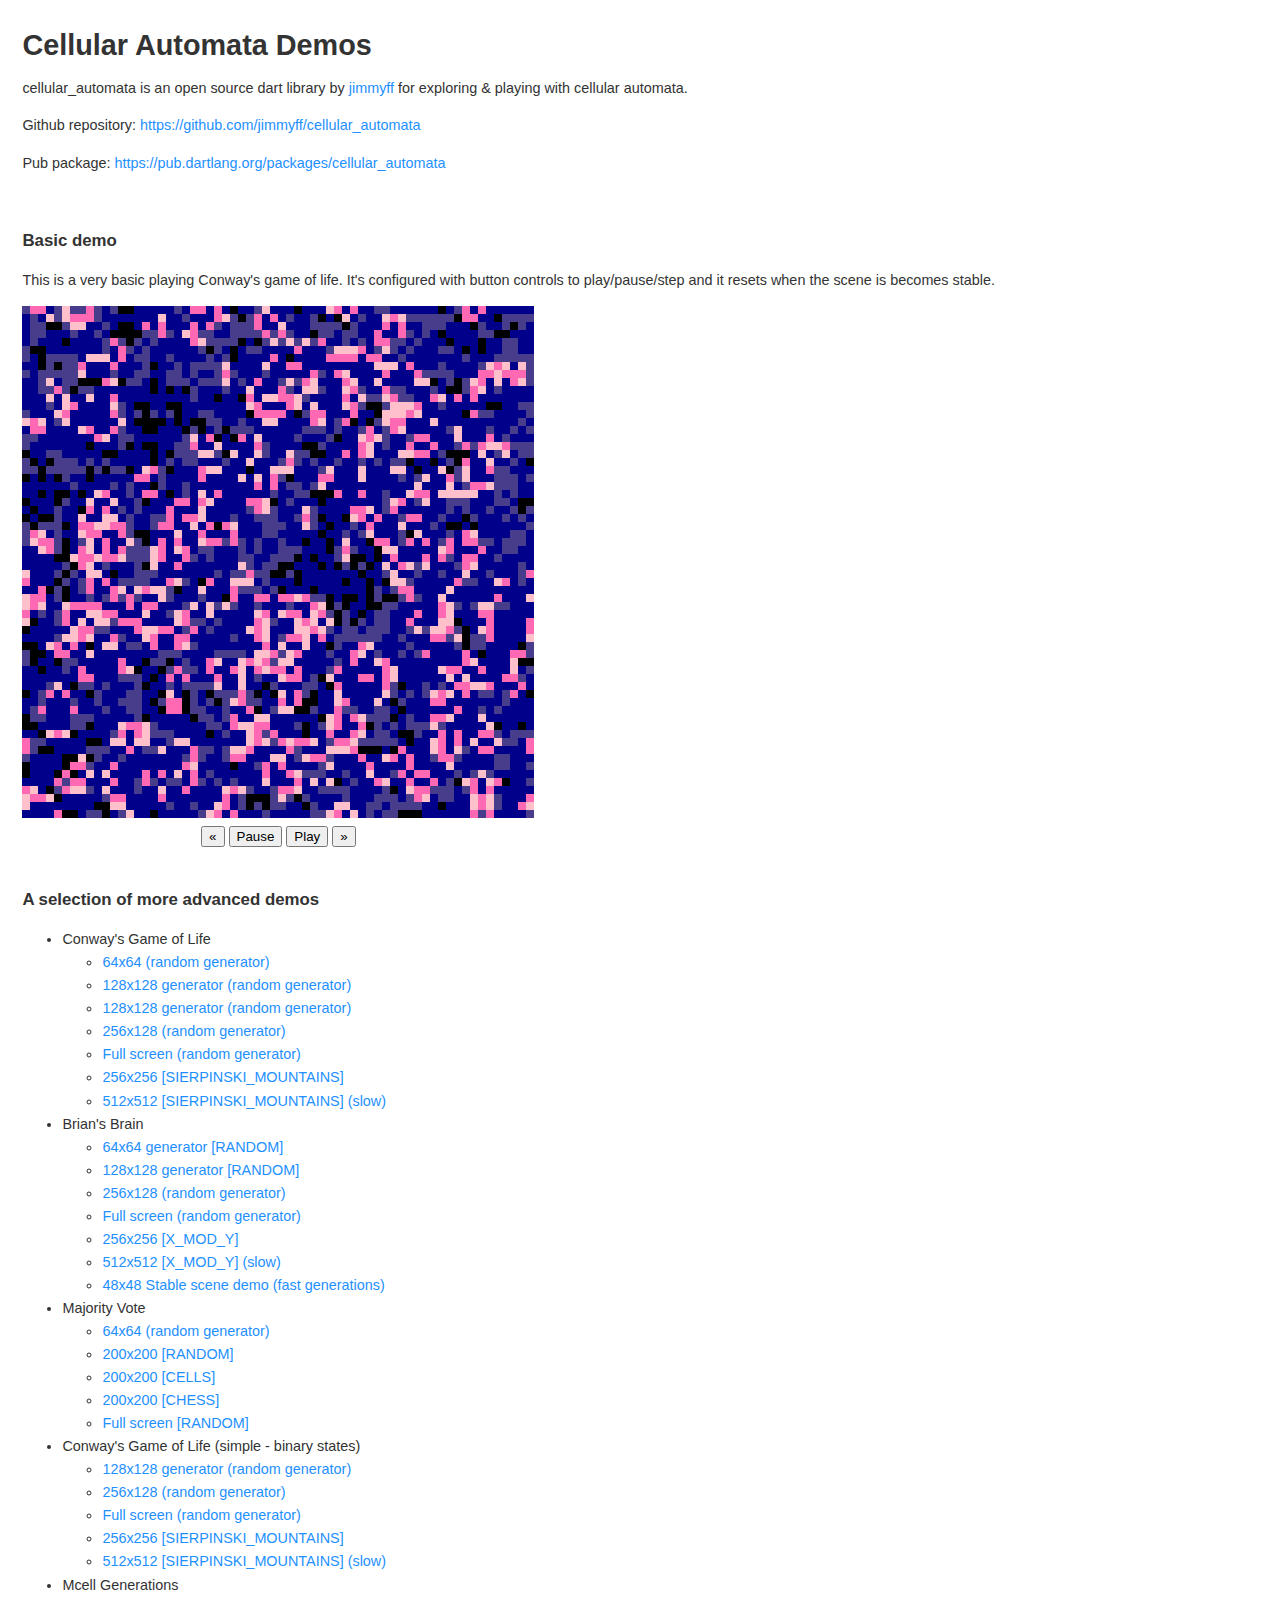
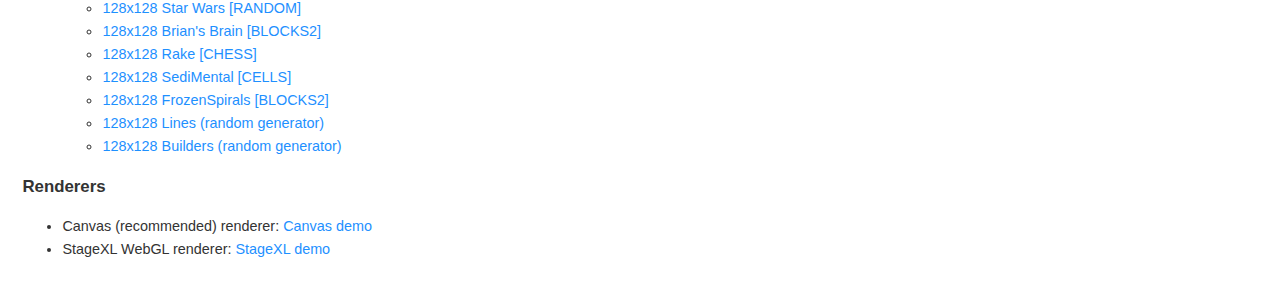
<file: index.html>
<!DOCTYPE html><!--
  Copyright (c) 2017, jimmyff. All rights reserved. Use of this source code
  is governed by a BSD-style license that can be found in the LICENSE file.
--><html><head>
    <meta charset="utf-8">
    <meta http-equiv="X-UA-Compatible" content="IE=edge">
    <meta name="viewport" content="width=device-width, initial-scale=1.0">
    <script defer="" src="simple_example.dart.js"></script>
    
    <title>Cellular Automaton web examples</title>
    <link rel="stylesheet" href="styles.css">
</head>

<body>
    <h1>Cellular Automata Demos</h1>
    <p>cellular_automata is an open source dart library by <a href="https://github.com/jimmyff">jimmyff</a> for exploring &amp; playing with cellular automata.</p>
    <p>Github repository: <a href="https://github.com/jimmyff/cellular_automata">https://github.com/jimmyff/cellular_automata</a></p>
    <p>Pub package: <a href="https://pub.dartlang.org/packages/cellular_automata">https://pub.dartlang.org/packages/cellular_automata</a></p>
    <br>
    <h3>Basic demo</h3>
    <p>This is a very basic playing Conway's game of life. It's configured with button controls to play/pause/step and it resets when the scene is becomes stable.</p>
    <canvas id="canvas" width="512" height="512"></canvas>
    <br>
    <div style="clear:both; width:512px; text-align:center;">
        <button id="controls_back">«</button>
        <button id="controls_pause">Pause</button>
        <button id="controls_play">Play</button>
        <button id="controls_forward">»️️</button>
    </div>
    <br>
    <h3>A selection of more advanced demos</h3>
    <ul>
        <li>Conway's Game of Life</li>
        <ul>
            <li><a href="cellular_automata.html?rules=game_of_life&amp;width=64&amp;height=64&amp;display=fixed&amp;render_size=8&amp;speed_ms=80">64x64 (random generator)</a></li>
            <li><a href="cellular_automata.html?rules=game_of_life&amp;width=128&amp;height=128&amp;display=fixed&amp;render_size=4">128x128 generator (random generator)</a></li>
            <li><a href="cellular_automata.html?rules=game_of_life&amp;width=128&amp;height=128&amp;display=fixed&amp;render_size=4">128x128 generator (random generator)</a></li>
            <li><a href="cellular_automata.html?rules=game_of_life&amp;width=256&amp;height=128&amp;display=fixed&amp;render_size=3">256x128 (random generator)</a></li>
            <li><a href="cellular_automata.html?rules=game_of_life&amp;display=fullscreen&amp;render_size=7&amp;speed_ms=50">Full screen (random generator)</a></li>
            <li><a href="cellular_automata.html?rules=game_of_life&amp;width=256&amp;height=256&amp;display=fixed&amp;render_size=3&amp;generator=SIERPINSKI_MOUNTAINS">256x256 [SIERPINSKI_MOUNTAINS]</a></li>
            <li><a href="cellular_automata.html?rules=game_of_life&amp;width=512&amp;height=512&amp;display=fixed&amp;render_size=2&amp;generator=SIERPINSKI_MOUNTAINS">512x512 [SIERPINSKI_MOUNTAINS] (slow)</a></li>
        </ul>

        <li>Brian's Brain</li>
        <ul>
            <li><a href="cellular_automata.html?rules=brians_brain&amp;width=64&amp;height=64&amp;display=fixed&amp;render_size=8&amp;generator=RANDOM">64x64 generator [RANDOM]</a></li>
            <li><a href="cellular_automata.html?rules=brians_brain&amp;width=128&amp;height=128&amp;display=fixed&amp;render_size=4&amp;generator=RANDOM">128x128 generator [RANDOM]</a></li>
            <li><a href="cellular_automata.html?rules=brians_brain&amp;width=256&amp;height=128&amp;display=fixed&amp;render_size=3">256x128 (random generator)</a></li>
            <li><a href="cellular_automata.html?rules=brians_brain&amp;display=fullscreen&amp;render_size=8&amp;speed_ms=50">Full screen (random generator)</a></li>
            <li><a href="cellular_automata.html?rules=brians_brain&amp;width=256&amp;height=256&amp;display=fixed&amp;render_size=3&amp;generator=X_MOD_Y">256x256 [X_MOD_Y]</a></li>
            <li><a href="cellular_automata.html?rules=brians_brain&amp;width=512&amp;height=512&amp;display=fixed&amp;render_size=2&amp;generator=X_MOD_Y">512x512 [X_MOD_Y] (slow)</a></li>
            <li><a href="cellular_automata.html?rules=brians_brain&amp;width=48&amp;height=48&amp;display=fixed&amp;render_size=8&amp;speed_ms=10">48x48  Stable scene demo (fast generations)</a></li>
        </ul>

        <li>Majority Vote</li>
        <ul>
            <li><a href="cellular_automata.html?rules=majority_vote&amp;width=64&amp;height=64&amp;display=fixed&amp;render_size=8&amp;speed_ms=80">64x64 (random generator)</a></li>
            <li><a href="cellular_automata.html?rules=majority_vote&amp;width=200&amp;height=200&amp;display=fixed&amp;render_size=3&amp;speed_ms=80&amp;generator=RANDOM">200x200 [RANDOM]</a></li>
            <li><a href="cellular_automata.html?rules=majority_vote&amp;width=200&amp;height=200&amp;display=fixed&amp;render_size=3&amp;speed_ms=80&amp;generator=CELLS">200x200 [CELLS]</a></li>
            <li><a href="cellular_automata.html?rules=majority_vote&amp;width=200&amp;height=200&amp;display=fixed&amp;render_size=3&amp;speed_ms=80&amp;generator=CELLS">200x200 [CHESS]</a></li>
            <li><a href="cellular_automata.html?rules=majority_vote&amp;display=fullscreen&amp;render_size=6&amp;speed_ms=80&amp;generator=RANDOM">Full screen [RANDOM]</a></li>
        </ul>

        <li>Conway's Game of Life (simple - binary states)</li>
        <ul>
            <li><a href="cellular_automata.html?rules=game_of_life_simple&amp;width=128&amp;height=128&amp;display=fixed&amp;render_size=4">128x128 generator (random generator)</a></li>
            <li><a href="cellular_automata.html?rules=game_of_life_simple&amp;width=256&amp;height=128&amp;display=fixed&amp;render_size=3">256x128 (random generator)</a></li>
            <li><a href="cellular_automata.html?rules=game_of_life_simple&amp;display=fullscreen&amp;render_size=6&amp;speed_ms=50">Full screen (random generator)</a></li>
            <li><a href="cellular_automata.html?rules=game_of_life_simple&amp;width=256&amp;height=256&amp;display=fixed&amp;render_size=3&amp;generator=SIERPINSKI_MOUNTAINS">256x256 [SIERPINSKI_MOUNTAINS]</a></li>
            <li><a href="cellular_automata.html?rules=game_of_life_simple&amp;width=512&amp;height=512&amp;display=fixed&amp;render_size=2&amp;generator=SIERPINSKI_MOUNTAINS">512x512 [SIERPINSKI_MOUNTAINS] (slow)</a></li>
        </ul>


        <li>Mcell Generations</li>
        <ul>
            <li><a href="cellular_automata.html?rules=mcell_generations&amp;rules_config=345/2/4&amp;width=128&amp;height=128&amp;display=fixed&amp;render_size=4&amp;speed_ms=40&amp;generator=random">128x128 Star Wars [RANDOM]</a></li>
            <li><a href="cellular_automata.html?rules=mcell_generations&amp;rules_config=/2/3&amp;width=128&amp;height=128&amp;display=fixed&amp;render_size=4&amp;speed_ms=40&amp;generator=blocks2">128x128 Brian's Brain [BLOCKS2]</a></li>
            <li><a href="cellular_automata.html?rules=mcell_generations&amp;rules_config=3467/2678/6&amp;width=128&amp;height=128&amp;display=fixed&amp;render_size=4&amp;speed_ms=40&amp;generator=chess">128x128 Rake [CHESS]</a></li>
            <li><a href="cellular_automata.html?rules=mcell_generations&amp;rules_config=45678/25678/4&amp;width=128&amp;height=128&amp;display=fixed&amp;render_size=4&amp;speed_ms=40&amp;generator=cells">128x128 SediMental [CELLS]</a></li>
            <li><a href="cellular_automata.html?rules=mcell_generations&amp;rules_config=356/23/6&amp;width=128&amp;height=128&amp;display=fixed&amp;render_size=4&amp;speed_ms=40&amp;generator=blocks2">128x128 FrozenSpirals [BLOCKS2]</a></li>
            <li><a href="cellular_automata.html?rules=mcell_generations&amp;rules_config=012345/458/3&amp;width=128&amp;height=128&amp;display=fixed&amp;render_size=4&amp;speed_ms=50">128x128 Lines (random generator)</a></li>
            <li><a href="cellular_automata.html?rules=mcell_generations&amp;rules_config=3456/27/4&amp;width=128&amp;height=128&amp;display=fixed&amp;render_size=4&amp;speed_ms=50">128x128 Builders (random generator)</a></li>

        </ul>
    </ul>

    <h3>Renderers</h3>
    <ul>
        <li>Canvas (recommended) renderer: <a href="renderers/canvas/demo_canvas.html">Canvas demo</a></li>
        <li>StageXL WebGL renderer: <a href="renderers/stagexl/demo_stagexl.html">StageXL demo</a></li>
    </ul>

</body></html>
</file>
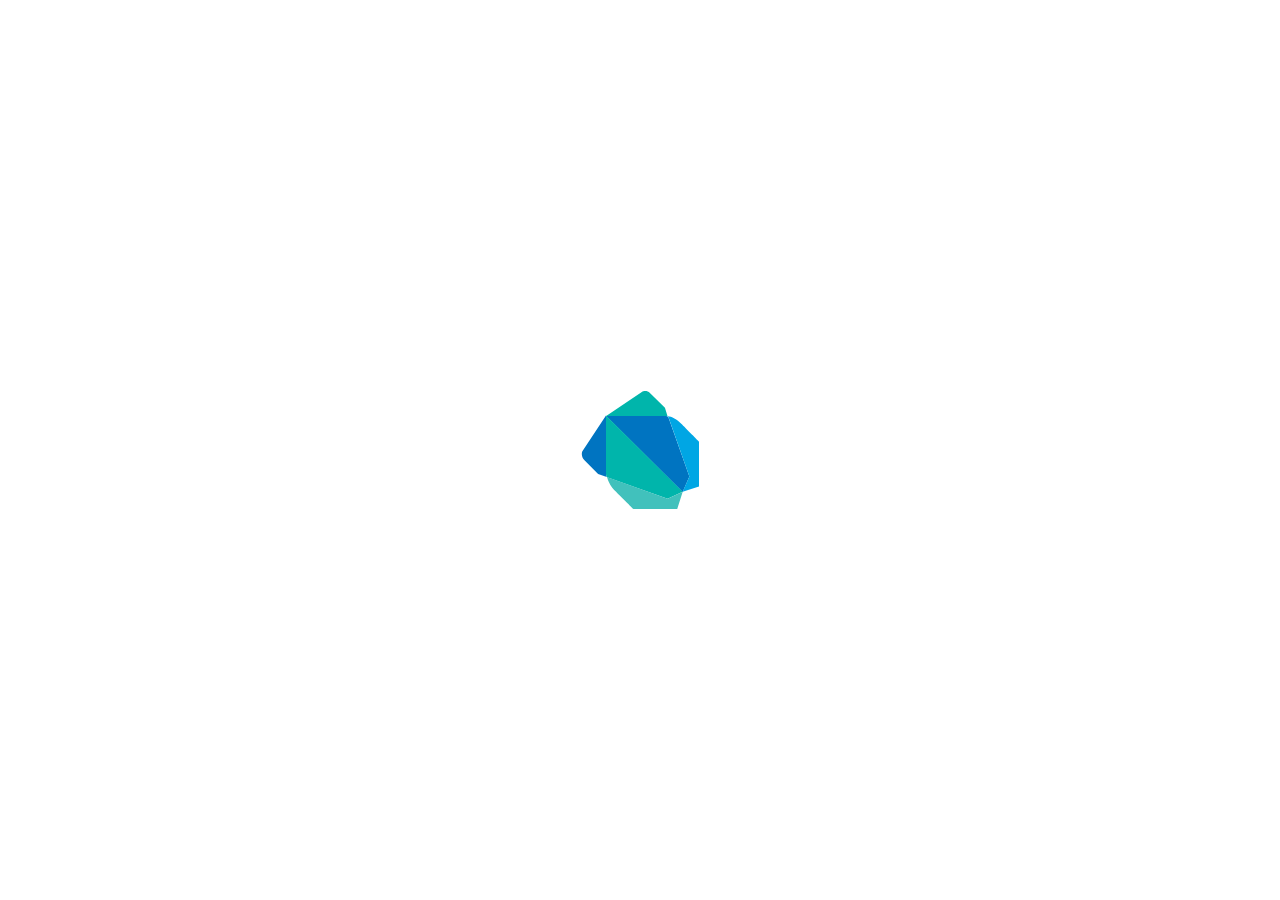
<file: packages/test/src/runner/browser/static/index.html>
<!DOCTYPE html>
<html>
<head>
  <title>test Browser Host</title>
  <link rel="stylesheet" type="text/css" href="host.css" />
</head>
<body>
  <svg id="dart" version="1.1" x="0px" y="0px" width="400px" height="400px" viewBox="0 0 400 400">
    <path id="right-flank" fill="#0083C9" d="M249.379,226.486l-6.676,15.572L166.174,166h58.82c0,0,2.807-0.409,3.645,1.966L249.379,226.486z"/>
    <path id="right-ear"   fill="#00D2B8" d="M201.84,141.906L166.174,166h58.82c0,0,2.168-0.25,2.645,0.566l-2.694-8.848l-15.024-14.68C207.555,140.329,203.578,140.744,201.84,141.906z"/>
    <path id="left-flank"  fill="#00D2B8" d="M242.616,241.856l-15.022,6.799l-60.493-21.429c-1.035-0.395-1.101-3.696-1.101-3.696v-57.932L242.616,241.856z"/>
    <path id="left-paw"    fill="#55DECA" d="M167.003,227.098l60.636,21.558l15.064-6.799L237.224,259h-43.856c0,0-14.077-13.929-18.141-17.993C171.162,236.943,169.162,233.989,167.003,227.098z"/>
    <path id="right-paw"   fill="#00A4E4" d="M227.676,166.365c0.963,1.401,1.361,2.473,1.361,2.473l20.352,57.648l-6.711,15.37L259,236.463v-44.854c0,0-13.678-13.965-17.741-17.882C237.193,169.811,231.466,166.319,227.676,166.365z"/>
    <path id="left-ear"    fill="#0083C9" d="M166.769,227.098c0,0-0.769-1.104-0.769-4.355v-57.144l-23.115,34.877c-1.626,1.774-1.567,6.538,1.595,9.755l13.636,13.892L166.769,227.098z"/>
  </svg>
  <div id="dark"></div>
  <svg id="play" version="1.1" x="0px" y="0px" width="80px" height="80px" viewBox="0 0 25 25">
    <defs><filter id="blur"><feGaussianBlur stdDeviation="0.3" id="feGaussianBlur5097" /></filter></defs>
    <path d="M 3.777014,1.3715789 A 1.1838119,1.1838119 0 0 0 2.693923,2.5488509 V 22.444746 a 1.1838119,1.1838119 0 0 0 1.765908,1.035999 l 17.235259,-9.95972 a 1.1838119,1.1838119 0 0 0 0,-2.071998 L 4.459831,1.5128519 A 1.1838119,1.1838119 0 0 0 3.777014,1.3715789 z" style="opacity:0.5;stroke:#000000;stroke-width:1;filter:url(#blur)" />
    <path style="fill:#ffffff;fill-opacity:1;stroke:#000000;stroke-width:1.32722104" d="M 3.4770491,1.0714664 A 1.1838119,1.1838119 0 0 0 2.3939589,2.2487382 V 22.144633 a 1.1838119,1.1838119 0 0 0 1.7659079,1.035999 l 17.2352602,-9.95972 a 1.1838119,1.1838119 0 0 0 0,-2.071998 L 4.1598668,1.2127389 A 1.1838119,1.1838119 0 0 0 3.4770491,1.0714664 z" />
  </svg>
  <script src="host.dart.js"></script>
</body>
</html>
</file>
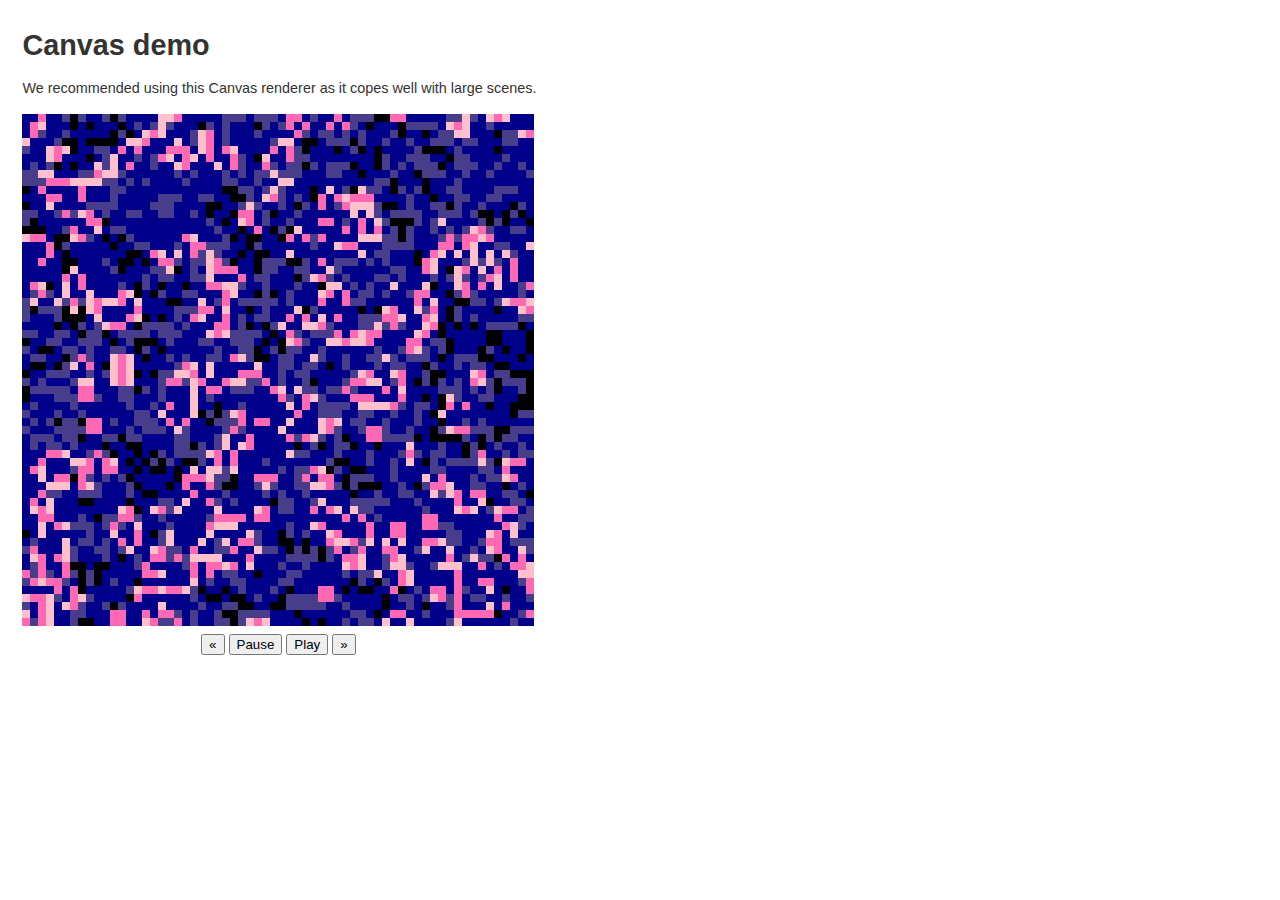
<file: renderers/canvas/demo_canvas.html>
<!DOCTYPE html><!--
  Copyright (c) 2017, jimmyff. All rights reserved. Use of this source code
  is governed by a BSD-style license that can be found in the LICENSE file.
--><html><head>
    <meta charset="utf-8">
    <meta http-equiv="X-UA-Compatible" content="IE=edge">
    <meta name="viewport" content="width=device-width, initial-scale=1.0">
    <script defer="" src="demo_canvas.dart.js"></script>
    
    <title>Canvas demo</title>
    <link rel="stylesheet" href="../../styles.css">
</head>

<body>
    <h1>Canvas demo</h1>
    <p>We recommended using this Canvas renderer as it copes well with large scenes.</p>
    <canvas id="canvas"></canvas>
    <br>
    <div style="clear:both; width:512px; text-align:center;">
        <button id="controls_back">«</button>
        <button id="controls_pause">Pause</button>
        <button id="controls_play">Play</button>
        <button id="controls_forward">»️️</button>
    </div>


</body></html>
</file>
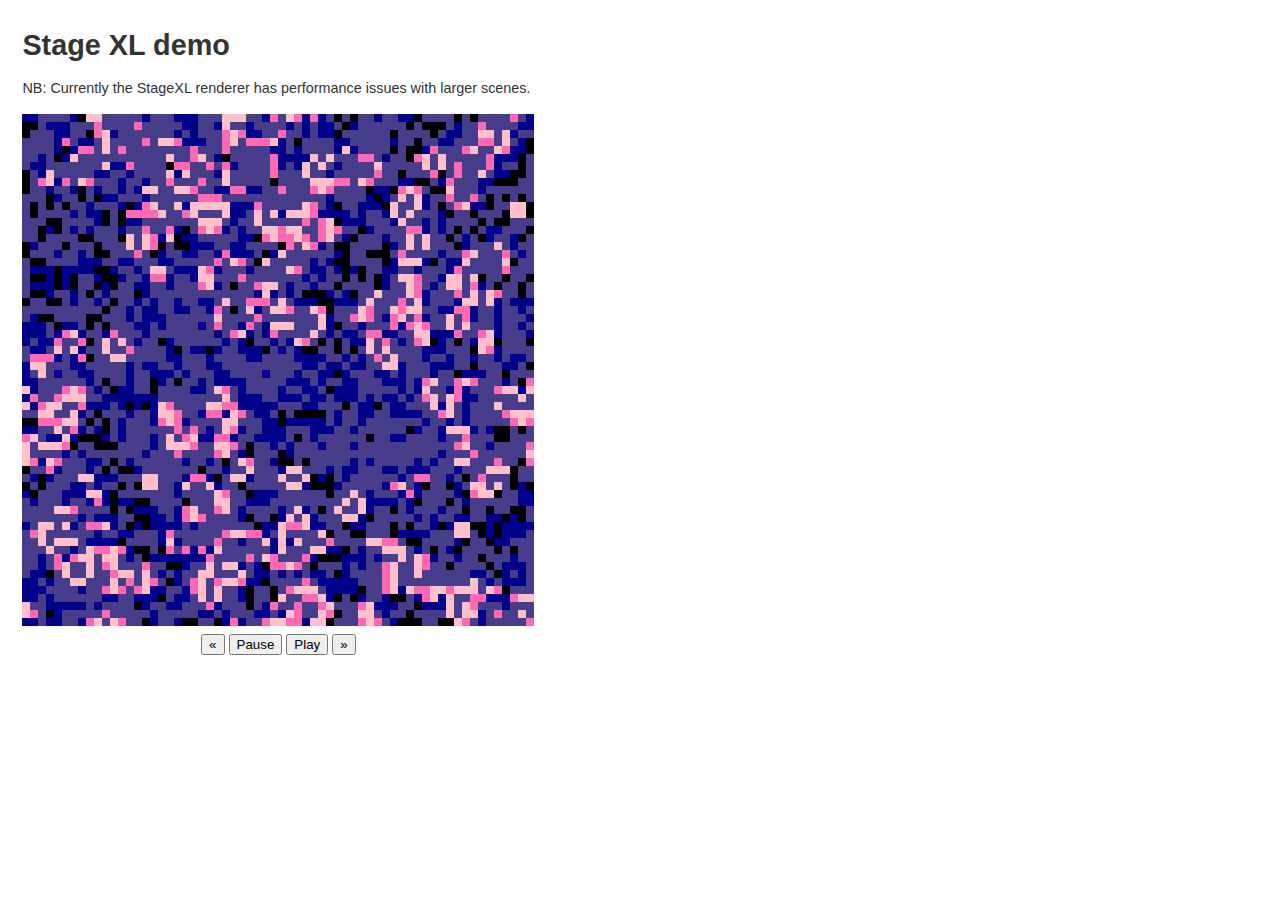
<file: renderers/stagexl/demo_stagexl.html>
<!DOCTYPE html><!--
  Copyright (c) 2017, jimmyff. All rights reserved. Use of this source code
  is governed by a BSD-style license that can be found in the LICENSE file.
--><html><head>
    <meta charset="utf-8">
    <meta http-equiv="X-UA-Compatible" content="IE=edge">
    <meta name="viewport" content="width=device-width, initial-scale=1.0">
    <script defer="" src="demo_stagexl.dart.js"></script>
    
    <title>Stage XL demo</title>
    <link rel="stylesheet" href="../../styles.css">
</head>

<body>
    <h1>Stage XL demo</h1>
    <p>NB: Currently the StageXL renderer has performance issues with larger scenes.</p>
    <canvas id="canvas" width="512" height="512"></canvas>
    <br>
    <div style="clear:both; width:512px; text-align:center;">
        <button id="controls_back">«</button>
        <button id="controls_pause">Pause</button>
        <button id="controls_play">Play</button>
        <button id="controls_forward">»️️</button>
    </div>


</body></html>
</file>
<file: styles.css>
body {
  font-family: sans-serif;
  line-height:1.6em;
  padding:0.5em 1em;
  font-size:90%;
  color:#333;
  background: #fff;
}
h1, h2, h3 {
  font-weight:bold;
}
a {
  color:dodgerblue;
  text-decoration: none;
}

/*canvas {*/
  /*max-width:100%;*/
/*}*/
</file>
<file: packages/test/src/runner/browser/static/host.css>
/* Copyright (c) 2015, the Dart project authors.  Please see the AUTHORS file
 * for details. All rights reserved. Use of this source code is governed by a
 * BSD-style license that can be found in the LICENSE file. */

iframe {
  /* We would use display: none here, but then Firefox fails to properly compute
   * styles. See #274 */
  visibility: hidden;
  width: 1024px;
  height: 768px;
}

#play {
  display: none;
  cursor: pointer;
}

#dark {
  display: none;
}

.paused #play {
  display: block;
  z-index: 1;
}

.paused #dark {
  display: block;
  position: absolute;
  width: 100%;
  height: 100%;
  top: 0;
  right: 0;
  background-color: rgba(0, 0, 0, 0.5);
}

.paused #right-flank, .paused #right-ear, .paused #right-paw,
.paused #left-flank,  .paused #left-ear,  .paused #left-paw {
  -webkit-animation-play-state: paused;
          animation-play-state: paused;
}

.debug body {
  margin: 0;
  padding: 0;
}

.debug iframe {
  visibility: visible;
  border: none;
  position: absolute;
  top: 0;
  left: 0;
  width: 100%;
  height: 100%;
}

/* Compiled output from
 * http://codepen.io/mknadler/pen/11b75cb014a3c382f54abf527655af21. */

svg {
  position: absolute;
  margin: auto;
  left: 0;
  right: 0;
  bottom: 0;
  top: 0;
}

#right-flank {
  fill: #0074C1;
  stroke-color: #0074C1;
  -webkit-animation: right-flank 8s ease infinite alternate;
          animation: right-flank 8s ease infinite alternate;
}

#right-ear {
  fill: #00B5AB;
  stroke-color: #00B5AB;
  -webkit-animation: right-ear 8s ease-in infinite alternate;
          animation: right-ear 8s ease-in infinite alternate;
}

#right-paw {
  fill: #00A6E4;
  stroke-color: #00A6E4;
  -webkit-animation: right-paw 8s ease-out infinite alternate;
          animation: right-paw 8s ease-out infinite alternate;
}

#left-flank {
  fill: #00B5AB;
  stroke-color: #00B5AB;
  -webkit-animation: left-flank 8s ease-in-out infinite alternate;
          animation: left-flank 8s ease-in-out infinite alternate;
}

#left-ear {
  fill: #0074C1;
  stroke-color: #0074C1;
  -webkit-animation: left-ear 8s linear infinite alternate;
          animation: left-ear 8s linear infinite alternate;
}

#left-paw {
  fill: #41C1BC;
  stroke-color: #41C1BC;
  -webkit-animation: left-paw 8s ease infinite alternate;
          animation: left-paw 8s ease infinite alternate;
}

@-webkit-keyframes left-ear {
  20% {
    -webkit-transform: translate(250px, 150px) rotateY(180deg) scale(0.6);
            transform: translate(250px, 150px) rotateY(180deg) scale(0.6);
    fill: #00A6E4;
  }
  50% {
    -webkit-transform: translate(100px, 75px) rotateY(80deg) scale(1.1);
            transform: translate(100px, 75px) rotateY(80deg) scale(1.1);
    fill: #41C1BC;
  }
  80% {
    -webkit-transform: translate(0px, 0px) scale(1);
            transform: translate(0px, 0px) scale(1);
    fill: #0074C1;
  }
}

@keyframes left-ear {
  20% {
    -webkit-transform: translate(250px, 150px) rotateY(180deg) scale(0.6);
            transform: translate(250px, 150px) rotateY(180deg) scale(0.6);
    fill: #00A6E4;
  }
  50% {
    -webkit-transform: translate(100px, 75px) rotateY(80deg) scale(1.1);
            transform: translate(100px, 75px) rotateY(80deg) scale(1.1);
    fill: #41C1BC;
  }
  80% {
    -webkit-transform: translate(0px, 0px) scale(1);
            transform: translate(0px, 0px) scale(1);
    fill: #0074C1;
  }
}
@-webkit-keyframes right-ear {
  20% {
    -webkit-transform: translate(200px, 250px) rotateX(180deg) scale(0.6);
            transform: translate(200px, 250px) rotateX(180deg) scale(0.6);
    fill: #41C1BC;
  }
  50% {
    -webkit-transform: translate(75px, 100px) rotateX(80deg) scale(1.1);
            transform: translate(75px, 100px) rotateX(80deg) scale(1.1);
    fill: #00A6E4;
  }
  80% {
    -webkit-transform: translate(0px, 0px) scale(1);
            transform: translate(0px, 0px) scale(1);
    fill: #00B5AB;
  }
}
@keyframes right-ear {
  20% {
    -webkit-transform: translate(200px, 250px) rotateX(180deg) scale(0.6);
            transform: translate(200px, 250px) rotateX(180deg) scale(0.6);
    fill: #41C1BC;
  }
  50% {
    -webkit-transform: translate(75px, 100px) rotateX(80deg) scale(1.1);
            transform: translate(75px, 100px) rotateX(80deg) scale(1.1);
    fill: #00A6E4;
  }
  80% {
    -webkit-transform: translate(0px, 0px) scale(1);
            transform: translate(0px, 0px) scale(1);
    fill: #00B5AB;
  }
}
@-webkit-keyframes left-paw {
  20% {
    -webkit-transform: translate(200px, 200px) rotate3d(-1, 0, 0.5, 60deg) scale(0.6);
            transform: translate(200px, 200px) rotate3d(-1, 0, 0.5, 60deg) scale(0.6);
    fill: #00B5AB;
  }
  50% {
    -webkit-transform: translate(150px, 250px) rotate3d(-1, 0, 0.5, 90deg) scale(0.6);
            transform: translate(150px, 250px) rotate3d(-1, 0, 0.5, 90deg) scale(0.6);
    fill: #00B5AB;
  }
  80% {
    -webkit-transform: translate(0px, 0px) scale(1);
            transform: translate(0px, 0px) scale(1);
    fill: #41C1BC;
  }
}
@keyframes left-paw {
  20% {
    -webkit-transform: translate(200px, 200px) rotate3d(-1, 0, 0.5, 60deg) scale(0.6);
            transform: translate(200px, 200px) rotate3d(-1, 0, 0.5, 60deg) scale(0.6);
    fill: #00B5AB;
  }
  50% {
    -webkit-transform: translate(150px, 250px) rotate3d(-1, 0, 0.5, 90deg) scale(0.6);
            transform: translate(150px, 250px) rotate3d(-1, 0, 0.5, 90deg) scale(0.6);
    fill: #00B5AB;
  }
  80% {
    -webkit-transform: translate(0px, 0px) scale(1);
            transform: translate(0px, 0px) scale(1);
    fill: #41C1BC;
  }
}
@-webkit-keyframes right-paw {
  20% {
    -webkit-transform: translate(200px, 200px) rotate3d(-1, 0, 0.5, -60deg) scale(0.6);
            transform: translate(200px, 200px) rotate3d(-1, 0, 0.5, -60deg) scale(0.6);
    fill: #41C1BC;
  }
  50% {
    -webkit-transform: translate(100px, 250px) rotate3d(-1, 0, 0.5, -90deg) scale(0.6);
            transform: translate(100px, 250px) rotate3d(-1, 0, 0.5, -90deg) scale(0.6);
    fill: #41C1BC;
  }
  80% {
    -webkit-transform: translate(0px, 0px) scale(1);
            transform: translate(0px, 0px) scale(1);
    fill: #00A6E4;
  }
}
@keyframes right-paw {
  20% {
    -webkit-transform: translate(200px, 200px) rotate3d(-1, 0, 0.5, -60deg) scale(0.6);
            transform: translate(200px, 200px) rotate3d(-1, 0, 0.5, -60deg) scale(0.6);
    fill: #41C1BC;
  }
  50% {
    -webkit-transform: translate(100px, 250px) rotate3d(-1, 0, 0.5, -90deg) scale(0.6);
            transform: translate(100px, 250px) rotate3d(-1, 0, 0.5, -90deg) scale(0.6);
    fill: #41C1BC;
  }
  80% {
    -webkit-transform: translate(0px, 0px) scale(1);
            transform: translate(0px, 0px) scale(1);
    fill: #00A6E4;
  }
}
@-webkit-keyframes left-flank {
  20% {
    -webkit-transform: translate(0px, 100px) scale(0.6);
            transform: translate(0px, 100px) scale(0.6);
    fill: #00A6E4;
  }
  50% {
    -webkit-transform: translate(0px, 100px) scale(0.4);
            transform: translate(0px, 100px) scale(0.4);
    fill: #00A6E4;
  }
  80% {
    -webkit-transform: translate(0px, 0px) scale(1);
            transform: translate(0px, 0px) scale(1);
    fill: #00B5AB;
  }
}
@keyframes left-flank {
  20% {
    -webkit-transform: translate(0px, 100px) scale(0.6);
            transform: translate(0px, 100px) scale(0.6);
    fill: #00A6E4;
  }
  50% {
    -webkit-transform: translate(0px, 100px) scale(0.4);
            transform: translate(0px, 100px) scale(0.4);
    fill: #00A6E4;
  }
  80% {
    -webkit-transform: translate(0px, 0px) scale(1);
            transform: translate(0px, 0px) scale(1);
    fill: #00B5AB;
  }
}
@-webkit-keyframes right-flank {
  20% {
    -webkit-transform: translate(100px, -25px) scale(0.6);
            transform: translate(100px, -25px) scale(0.6);
    fill: #41C1BC;
  }
  50% {
    -webkit-transform: translate(110px, 0px) scale(0.4);
            transform: translate(110px, 0px) scale(0.4);
    fill: #00A6E4;
  }
  80% {
    -webkit-transform: translate(0px, 0px) scale(1);
            transform: translate(0px, 0px) scale(1);
    fill: #0074C1;
  }
}
@keyframes right-flank {
  20% {
    -webkit-transform: translate(100px, -25px) scale(0.6);
            transform: translate(100px, -25px) scale(0.6);
    fill: #41C1BC;
  }
  50% {
    -webkit-transform: translate(110px, 0px) scale(0.4);
            transform: translate(110px, 0px) scale(0.4);
    fill: #00A6E4;
  }
  80% {
    -webkit-transform: translate(0px, 0px) scale(1);
            transform: translate(0px, 0px) scale(1);
    fill: #0074C1;
  }
}
</file>
